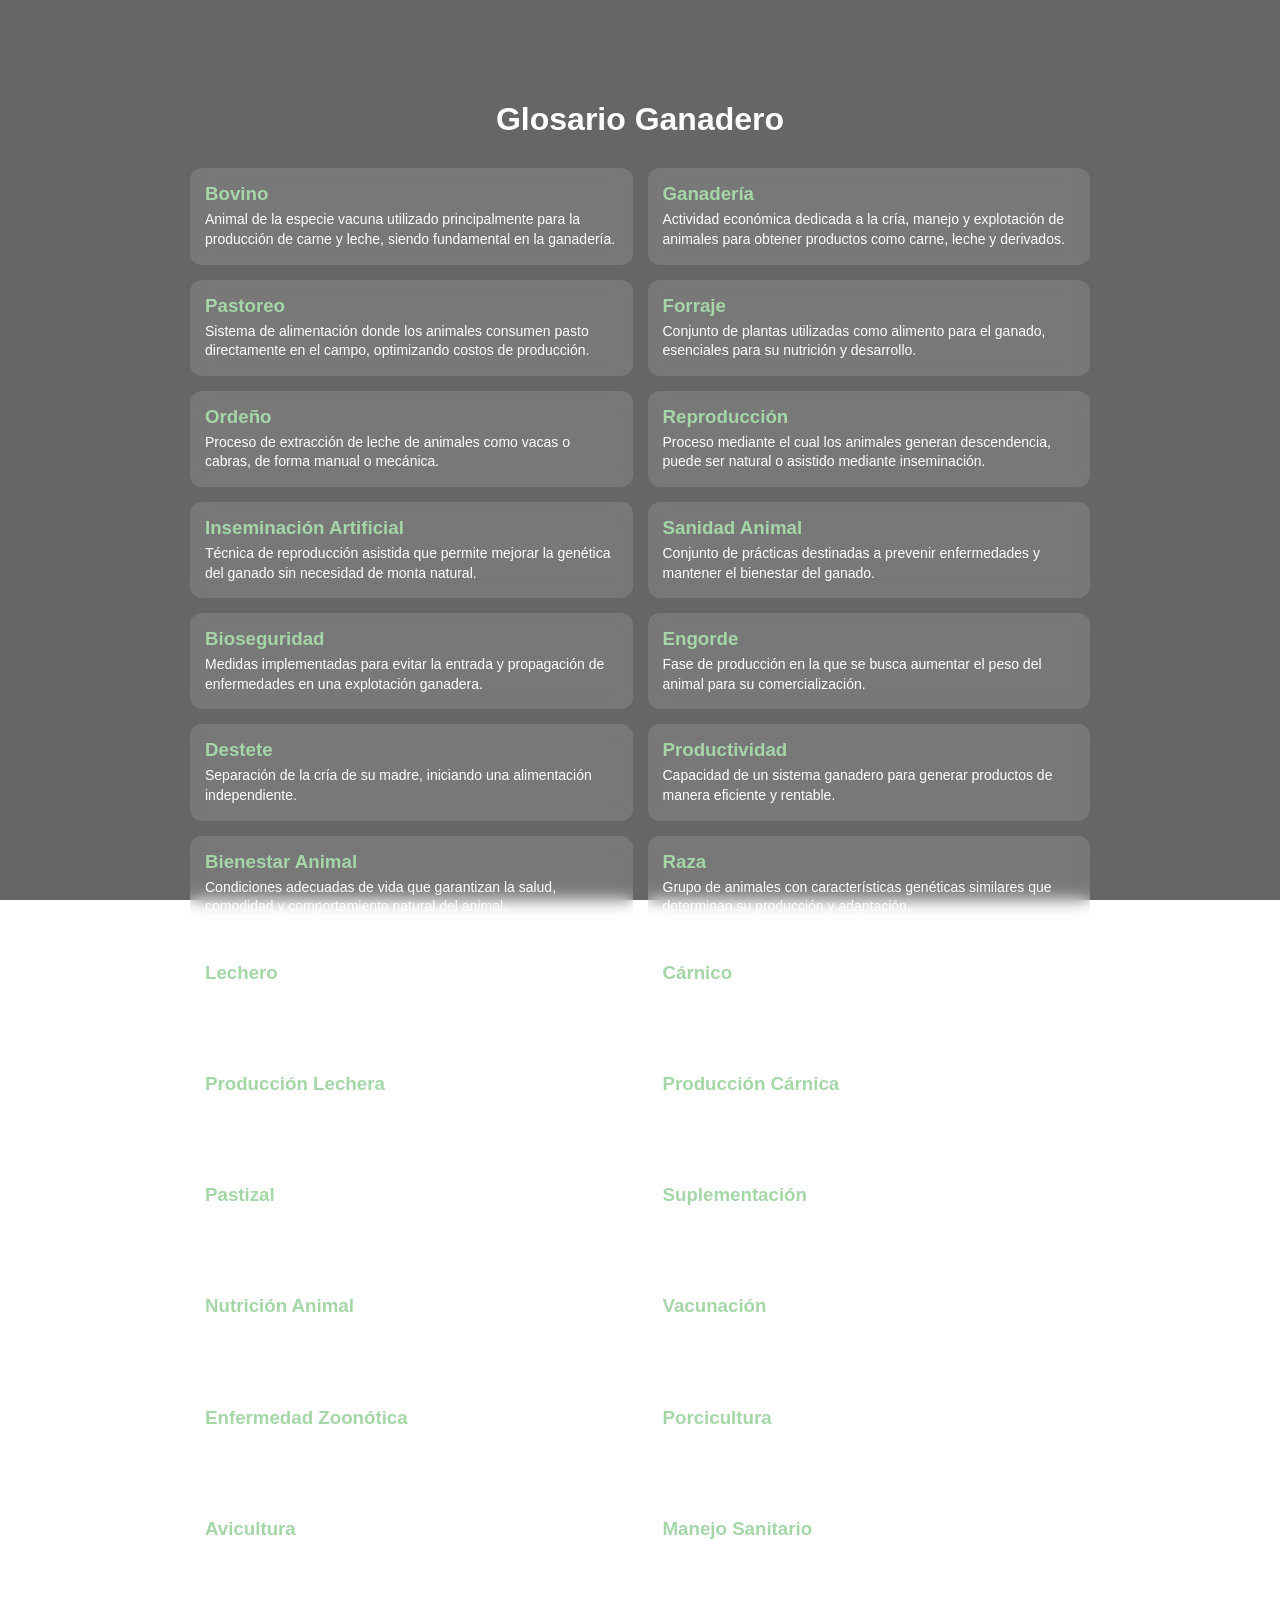
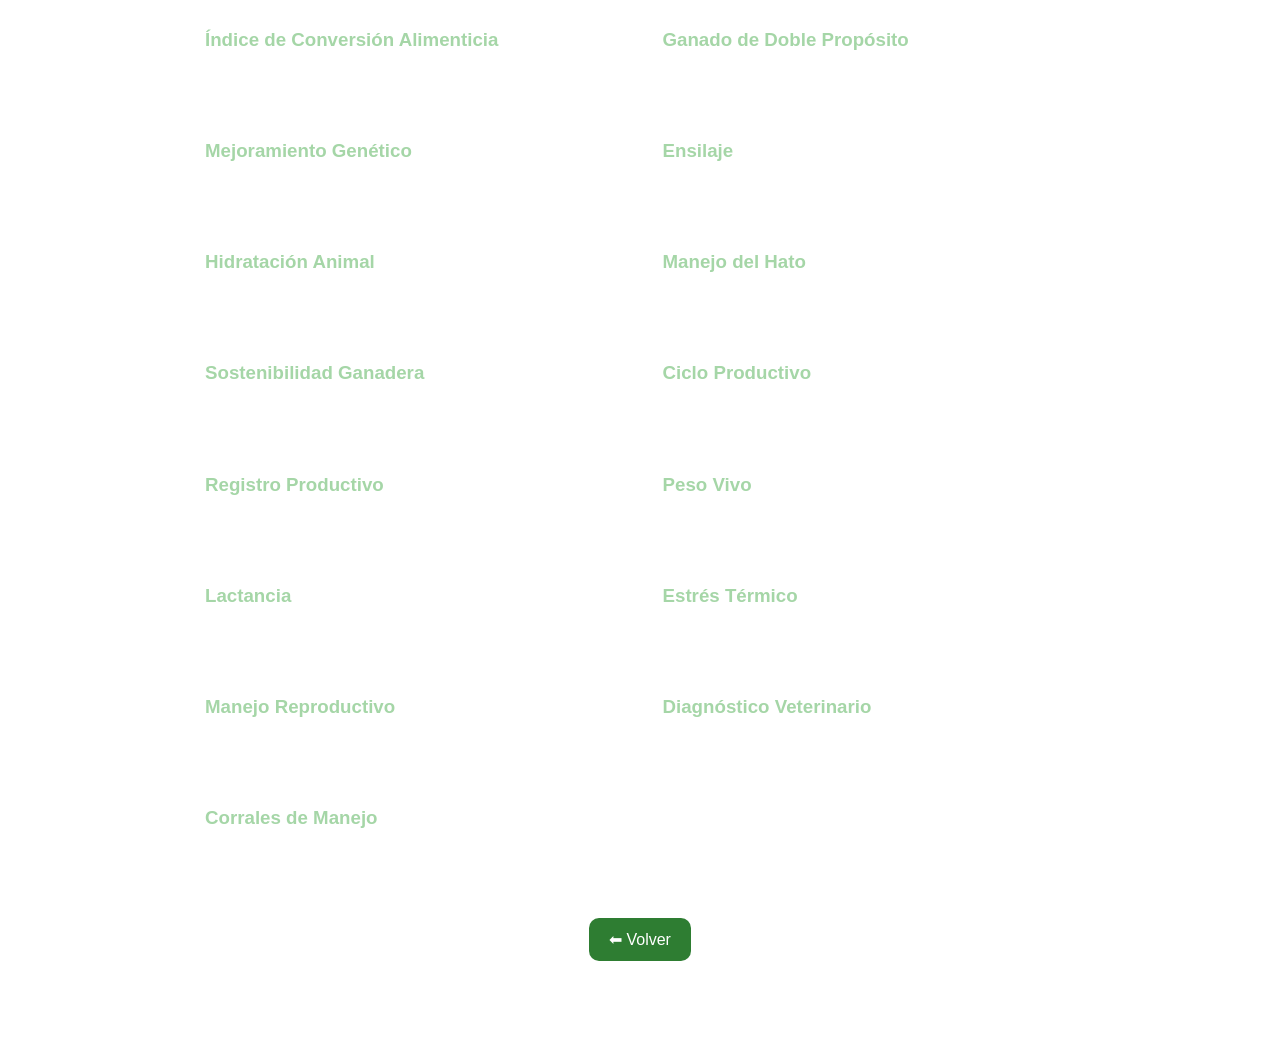
<file: index.html>
<!DOCTYPE html>
<html lang="es">
<head>
  <meta charset="UTF-8">
  <title>Glosario Ganadero</title>

  <style>
    body {
      margin: 0;
      font-family: 'Segoe UI', sans-serif;
      background: url("https://images.unsplash.com/photo-1500595046743-cd271d694d30") no-repeat center center/cover;
      min-height: 100vh;
      position: relative;
    }

    body::before {
      content: "";
      position: fixed;
      width: 100%;
      height: 100%;
      background: rgba(0,0,0,0.6);
      top: 0;
      left: 0;
    }

    .contenedor {
      position: relative;
      z-index: 1;
      max-width: 900px;
      margin: 60px auto;
      padding: 20px;
      color: white;
    }

    h1 {
      text-align: center;
      margin-bottom: 30px;
    }

    .grid {
      display: grid;
      grid-template-columns: 1fr 1fr;
      gap: 15px;
    }

    .card {
      background: rgba(255,255,255,0.12);
      padding: 15px;
      border-radius: 12px;
      backdrop-filter: blur(8px);
      transition: transform 0.2s;
    }

    .card:hover {
      transform: scale(1.03);
    }

    .card h3 {
      margin: 0 0 5px;
      color: #a5d6a7;
    }

    .card p {
      margin: 0;
      font-size: 14px;
      line-height: 1.4;
    }

    button {
      display: block;
      margin: 30px auto 0;
      padding: 12px 20px;
      background: #2e7d32;
      border: none;
      border-radius: 10px;
      color: white;
      font-size: 16px;
      cursor: pointer;
    }

    button:hover {
      background: #1b5e20;
    }

    @media (max-width: 700px) {
      .grid {
        grid-template-columns: 1fr;
      }
    }
  </style>
</head>

<body>

<div class="contenedor">
  <h1> Glosario Ganadero </h1>

  <div class="grid">

    <div class="card">
      <h3>Bovino</h3>
      <p>Animal de la especie vacuna utilizado principalmente para la producción de carne y leche, siendo fundamental en la ganadería.</p>
    </div>

    <div class="card">
      <h3>Ganadería</h3>
      <p>Actividad económica dedicada a la cría, manejo y explotación de animales para obtener productos como carne, leche y derivados.</p>
    </div>

    <div class="card">
      <h3>Pastoreo</h3>
      <p>Sistema de alimentación donde los animales consumen pasto directamente en el campo, optimizando costos de producción.</p>
    </div>

    <div class="card">
      <h3>Forraje</h3>
      <p>Conjunto de plantas utilizadas como alimento para el ganado, esenciales para su nutrición y desarrollo.</p>
    </div>

    <div class="card">
      <h3>Ordeño</h3>
      <p>Proceso de extracción de leche de animales como vacas o cabras, de forma manual o mecánica.</p>
    </div>

    <div class="card">
      <h3>Reproducción</h3>
      <p>Proceso mediante el cual los animales generan descendencia, puede ser natural o asistido mediante inseminación.</p>
    </div>

    <div class="card">
      <h3>Inseminación Artificial</h3>
      <p>Técnica de reproducción asistida que permite mejorar la genética del ganado sin necesidad de monta natural.</p>
    </div>

    <div class="card">
      <h3>Sanidad Animal</h3>
      <p>Conjunto de prácticas destinadas a prevenir enfermedades y mantener el bienestar del ganado.</p>
    </div>

    <div class="card">
      <h3>Bioseguridad</h3>
      <p>Medidas implementadas para evitar la entrada y propagación de enfermedades en una explotación ganadera.</p>
    </div>

    <div class="card">
      <h3>Engorde</h3>
      <p>Fase de producción en la que se busca aumentar el peso del animal para su comercialización.</p>
    </div>

    <div class="card">
      <h3>Destete</h3>
      <p>Separación de la cría de su madre, iniciando una alimentación independiente.</p>
    </div>

    <div class="card">
      <h3>Productividad</h3>
      <p>Capacidad de un sistema ganadero para generar productos de manera eficiente y rentable.</p>
    </div>

    <div class="card">
      <h3>Bienestar Animal</h3>
      <p>Condiciones adecuadas de vida que garantizan la salud, comodidad y comportamiento natural del animal.</p>
    </div>

    <div class="card">
      <h3>Raza</h3>
      <p>Grupo de animales con características genéticas similares que determinan su producción y adaptación.</p>
    </div>

    <div class="card">
      <h3>Lechero</h3>
      <p>Sistema de producción enfocado en la obtención de leche y sus derivados.</p>
    </div>

    <div class="card">
      <h3>Cárnico</h3>
      <p>Sistema ganadero orientado a la producción de carne para consumo humano.</p>
    </div>
    <div class="card">
  <h3>Producción Lechera</h3>
  <p>Proceso enfocado en la obtención, manejo y comercialización de leche, asegurando calidad e higiene.</p>
</div>

<div class="card">
  <h3>Producción Cárnica</h3>
  <p>Sistema productivo orientado a la cría y engorde de animales destinados al consumo de carne.</p>
</div>

<div class="card">
  <h3>Pastizal</h3>
  <p>Área cubierta de pasto natural o sembrado utilizada para la alimentación del ganado.</p>
</div>

<div class="card">
  <h3>Suplementación</h3>
  <p>Aporte adicional de nutrientes al ganado cuando el forraje no cubre sus necesidades.</p>
</div>

<div class="card">
  <h3>Nutrición Animal</h3>
  <p>Estudio y aplicación de dietas equilibradas para garantizar el crecimiento y productividad del ganado.</p>
</div>

<div class="card">
  <h3>Vacunación</h3>
  <p>Aplicación de biológicos para prevenir enfermedades infecciosas en los animales.</p>
</div>

<div class="card">
  <h3>Enfermedad Zoonótica</h3>
  <p>Enfermedad que puede transmitirse de animales a humanos, como la brucelosis.</p>
</div>

<div class="card">
  <h3>Porcicultura</h3>
  <p>Actividad dedicada a la cría, manejo y producción de cerdos.</p>
</div>

<div class="card">
  <h3>Avicultura</h3>
  <p>Producción y manejo de aves de corral como gallinas, pollos y pavos.</p>
</div>

<div class="card">
  <h3>Manejo Sanitario</h3>
  <p>Conjunto de prácticas para prevenir, controlar y tratar enfermedades en el ganado.</p>
</div>

<div class="card">
  <h3>Índice de Conversión Alimenticia</h3>
  <p>Relación entre el alimento consumido y el aumento de peso del animal.</p>
</div>

<div class="card">
  <h3>Ganado de Doble Propósito</h3>
  <p>Sistema en el que los animales se utilizan tanto para producción de leche como de carne.</p>
</div>

<div class="card">
  <h3>Mejoramiento Genético</h3>
  <p>Selección de animales con mejores características para optimizar la producción.</p>
</div>

<div class="card">
  <h3>Ensilaje</h3>
  <p>Método de conservación de forraje mediante fermentación para alimentar el ganado en épocas de escasez.</p>
</div>

<div class="card">
  <h3>Hidratación Animal</h3>
  <p>Suministro adecuado de agua para mantener la salud y productividad del ganado.</p>
</div>

<div class="card">
  <h3>Manejo del Hato</h3>
  <p>Organización y control del grupo de animales dentro de una explotación ganadera.</p>
</div>

<div class="card">
  <h3>Sostenibilidad Ganadera</h3>
  <p>Prácticas que buscan reducir el impacto ambiental de la producción animal.</p>
</div>

<div class="card">
  <h3>Ciclo Productivo</h3>
  <p>Etapas por las que pasa el animal desde su nacimiento hasta su producción o venta.</p>
</div>

<div class="card">
  <h3>Registro Productivo</h3>
  <p>Control de datos como peso, producción de leche o reproducción de los animales.</p>
</div>

<div class="card">
  <h3>Peso Vivo</h3>
  <p>Peso total del animal antes del sacrificio o comercialización.</p>
</div>

<div class="card">
  <h3>Lactancia</h3>
  <p>Periodo en el cual la hembra produce leche después del parto.</p>
</div>

<div class="card">
  <h3>Estrés Térmico</h3>
  <p>Condición en la que el animal sufre por altas temperaturas, afectando su producción.</p>
</div>

<div class="card">
  <h3>Manejo Reproductivo</h3>
  <p>Estrategias para mejorar la reproducción y eficiencia del hato.</p>
</div>

<div class="card">
  <h3>Diagnóstico Veterinario</h3>
  <p>Evaluación profesional para detectar enfermedades en los animales.</p>
</div>

<div class="card">
  <h3>Corrales de Manejo</h3>
  <p>Espacios diseñados para facilitar el control, alimentación y revisión del ganado.</p>
</div>

  </div>

  <button onclick="volver()">⬅ Volver</button>
</div>

<script>
function volver() {
  window.location.href = "index.html";
}
</script>

</body>
</html>
</file>
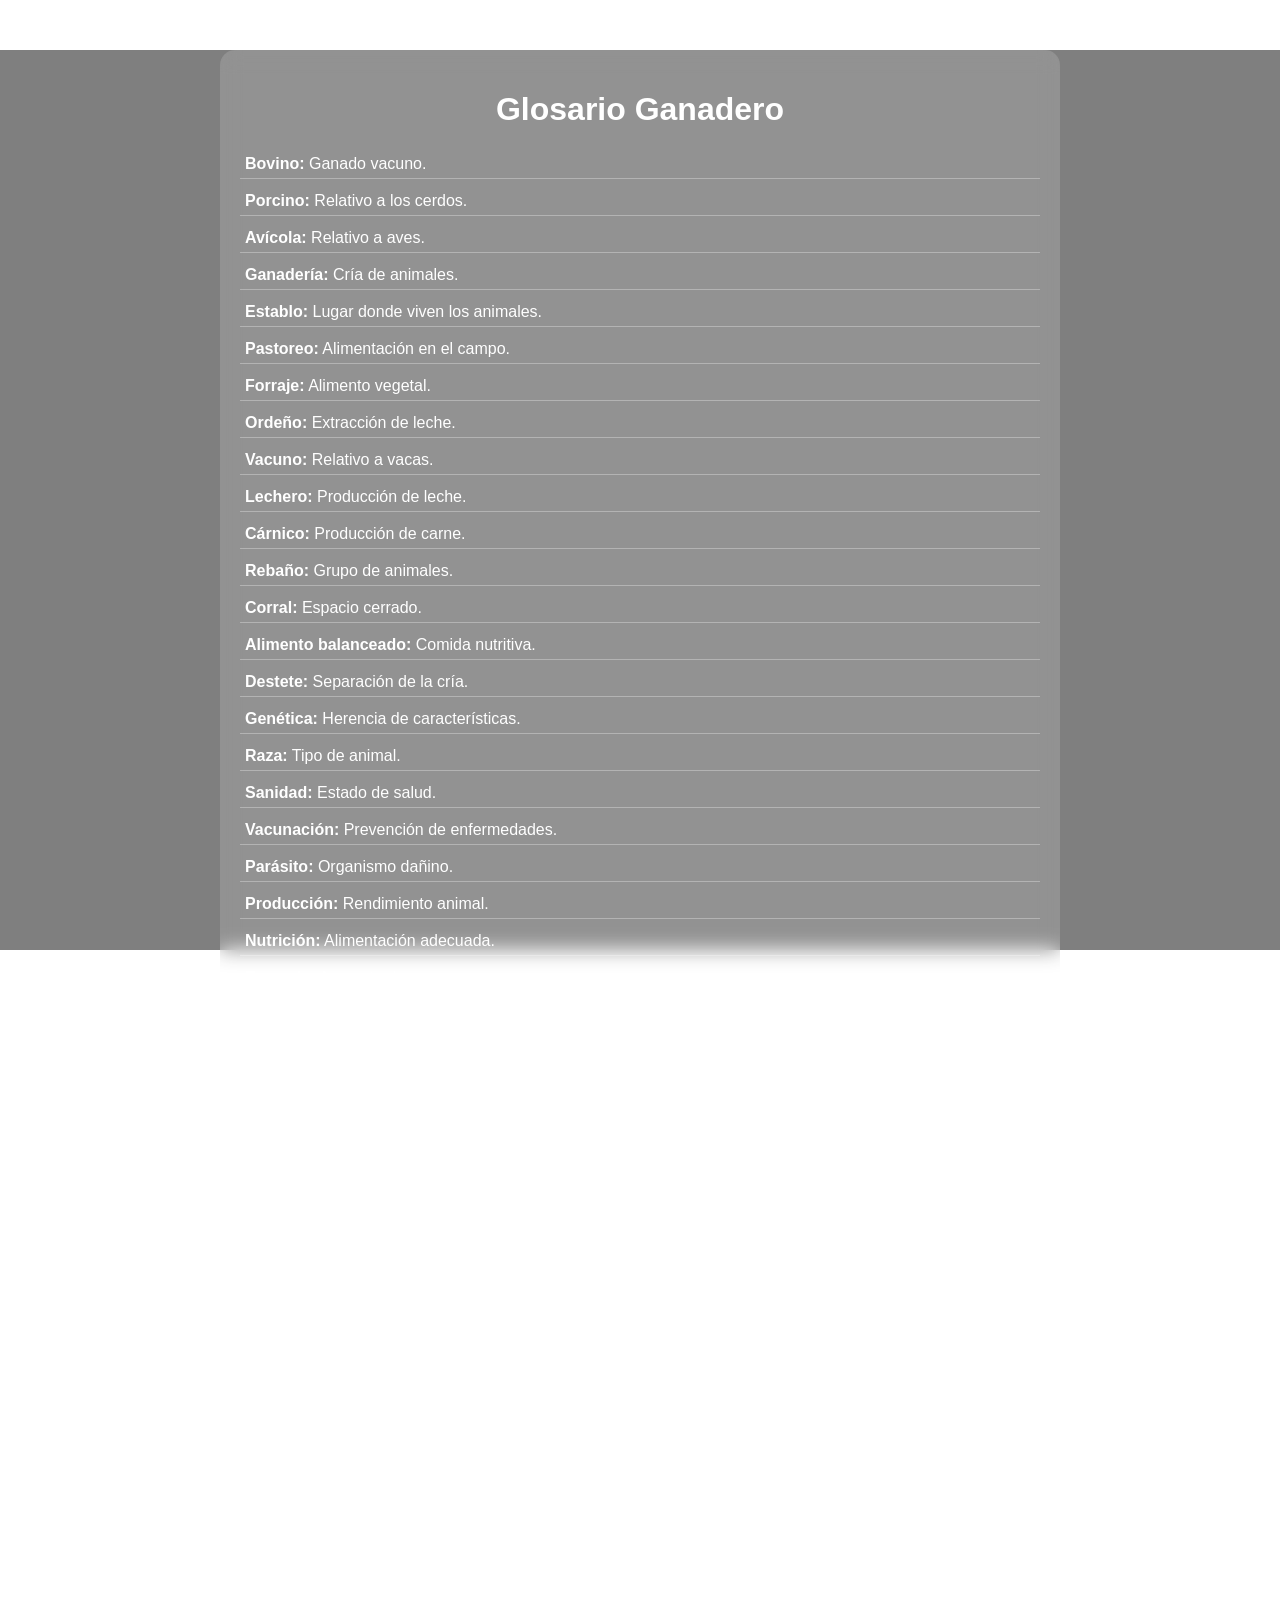
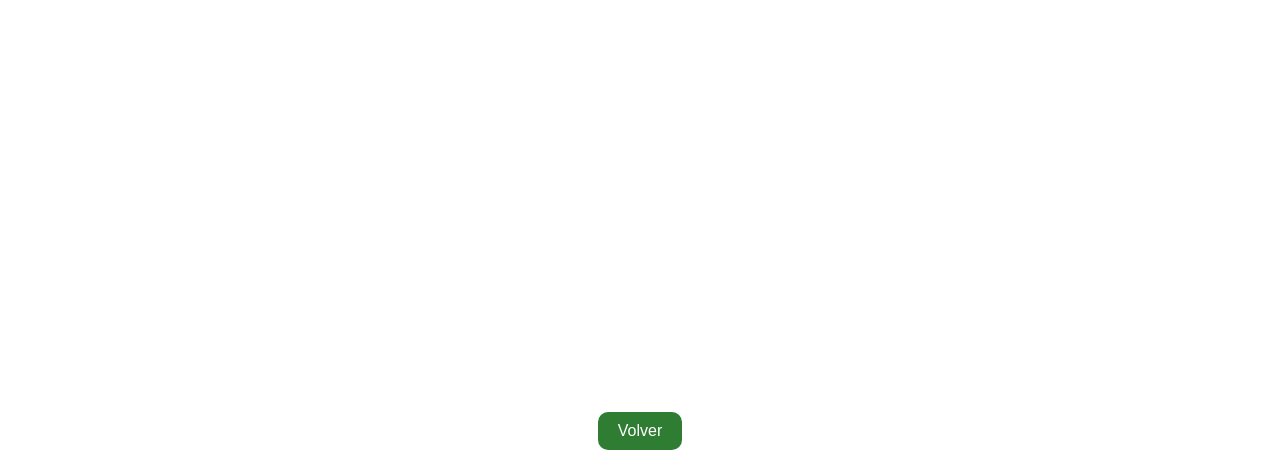
<file: glosario.html>
<!DOCTYPE html>
<html lang="es">
<head>
  <meta charset="UTF-8">
  <title>Glosario Ganadero</title>

  <style>
    body {
      margin: 0;
      font-family: Arial, sans-serif;
      background: url("https://images.unsplash.com/photo-1500595046743-cd271d694d30") no-repeat center center/cover;
      height: 100vh;
      position: relative;
    }

    /* Oscurecer fondo */
    body::before {
      content: "";
      position: absolute;
      top: 0;
      left: 0;
      width: 100%;
      height: 100%;
      background: rgba(0,0,0,0.5);
      z-index: 0;
    }

    .contenedor {
      position: relative;
      z-index: 1;
      max-width: 800px;
      margin: 50px auto;
      background: rgba(255, 255, 255, 0.15);
      padding: 20px;
      border-radius: 15px;
      backdrop-filter: blur(10px);
      color: white;
    }

    h1 {
      text-align: center;
    }

    ul {
      padding: 0;
      list-style: none;
    }

    li {
      margin: 8px 0;
      padding: 5px;
      border-bottom: 1px solid rgba(255,255,255,0.3);
    }

    button {
      display: block;
      margin: 20px auto 0;
      padding: 10px 20px;
      background: #2e7d32;
      color: white;
      border: none;
      border-radius: 10px;
      cursor: pointer;
      font-size: 16px;
    }

    button:hover {
      background: #1b5e20;
    }
  </style>
</head>

<body>

<div class="contenedor">
  <h1>Glosario Ganadero</h1>

  <ul>
    <li><b>Bovino:</b> Ganado vacuno.</li>
    <li><b>Porcino:</b> Relativo a los cerdos.</li>
    <li><b>Avícola:</b> Relativo a aves.</li>
    <li><b>Ganadería:</b> Cría de animales.</li>
    <li><b>Establo:</b> Lugar donde viven los animales.</li>
    <li><b>Pastoreo:</b> Alimentación en el campo.</li>
    <li><b>Forraje:</b> Alimento vegetal.</li>
    <li><b>Ordeño:</b> Extracción de leche.</li>
    <li><b>Vacuno:</b> Relativo a vacas.</li>
    <li><b>Lechero:</b> Producción de leche.</li>
    <li><b>Cárnico:</b> Producción de carne.</li>
    <li><b>Rebaño:</b> Grupo de animales.</li>
    <li><b>Corral:</b> Espacio cerrado.</li>
    <li><b>Alimento balanceado:</b> Comida nutritiva.</li>
    <li><b>Destete:</b> Separación de la cría.</li>
    <li><b>Genética:</b> Herencia de características.</li>
    <li><b>Raza:</b> Tipo de animal.</li>
    <li><b>Sanidad:</b> Estado de salud.</li>
    <li><b>Vacunación:</b> Prevención de enfermedades.</li>
    <li><b>Parásito:</b> Organismo dañino.</li>
    <li><b>Producción:</b> Rendimiento animal.</li>
    <li><b>Nutrición:</b> Alimentación adecuada.</li>
    <li><b>Engorde:</b> Aumento de peso.</li>
    <li><b>Granja:</b> Lugar de crianza.</li>
    <li><b>Campo:</b> Zona rural.</li>
    <li><b>Finca:</b> Terreno agrícola.</li>
    <li><b>Agropecuario:</b> Agricultura y ganadería.</li>
    <li><b>Leche:</b> Producto animal.</li>
    <li><b>Carne:</b> Producto alimenticio.</li>
    <li><b>Cría:</b> Animal joven.</li>
    <li><b>Reproducción:</b> Generar nuevas crías.</li>
    <li><b>Inseminación:</b> Reproducción asistida.</li>
    <li><b>Parto:</b> Nacimiento.</li>
    <li><b>Ternero:</b> Cría de vaca.</li>
    <li><b>Lechón:</b> Cría de cerdo.</li>
    <li><b>Gallinero:</b> Lugar de gallinas.</li>
    <li><b>Bioseguridad:</b> Protección sanitaria.</li>
    <li><b>Control:</b> Supervisión.</li>
    <li><b>Registro:</b> Datos guardados.</li>
    <li><b>Producción diaria:</b> Rendimiento diario.</li>
    <li><b>Costo:</b> Gasto.</li>
    <li><b>Ganancia:</b> Beneficio.</li>
    <li><b>Insumo:</b> Recurso utilizado.</li>
    <li><b>Agua:</b> Recurso vital.</li>
    <li><b>Pastizal:</b> Zona de pasto.</li>
    <li><b>Clima:</b> Condiciones ambientales.</li>
    <li><b>Sombra:</b> Protección solar.</li>
    <li><b>Productividad:</b> Nivel de producción.</li>
    <li><b>Bienestar animal:</b> Buen trato al animal.</li>
    <li><b>Manejo:</b> Cuidado del ganado.</li>
  </ul>

  <button onclick="volver()">Volver</button>
</div>

<script>
function volver() {
  window.location.href = "index.html";
}
</script>

</body>
</html>
</file>
